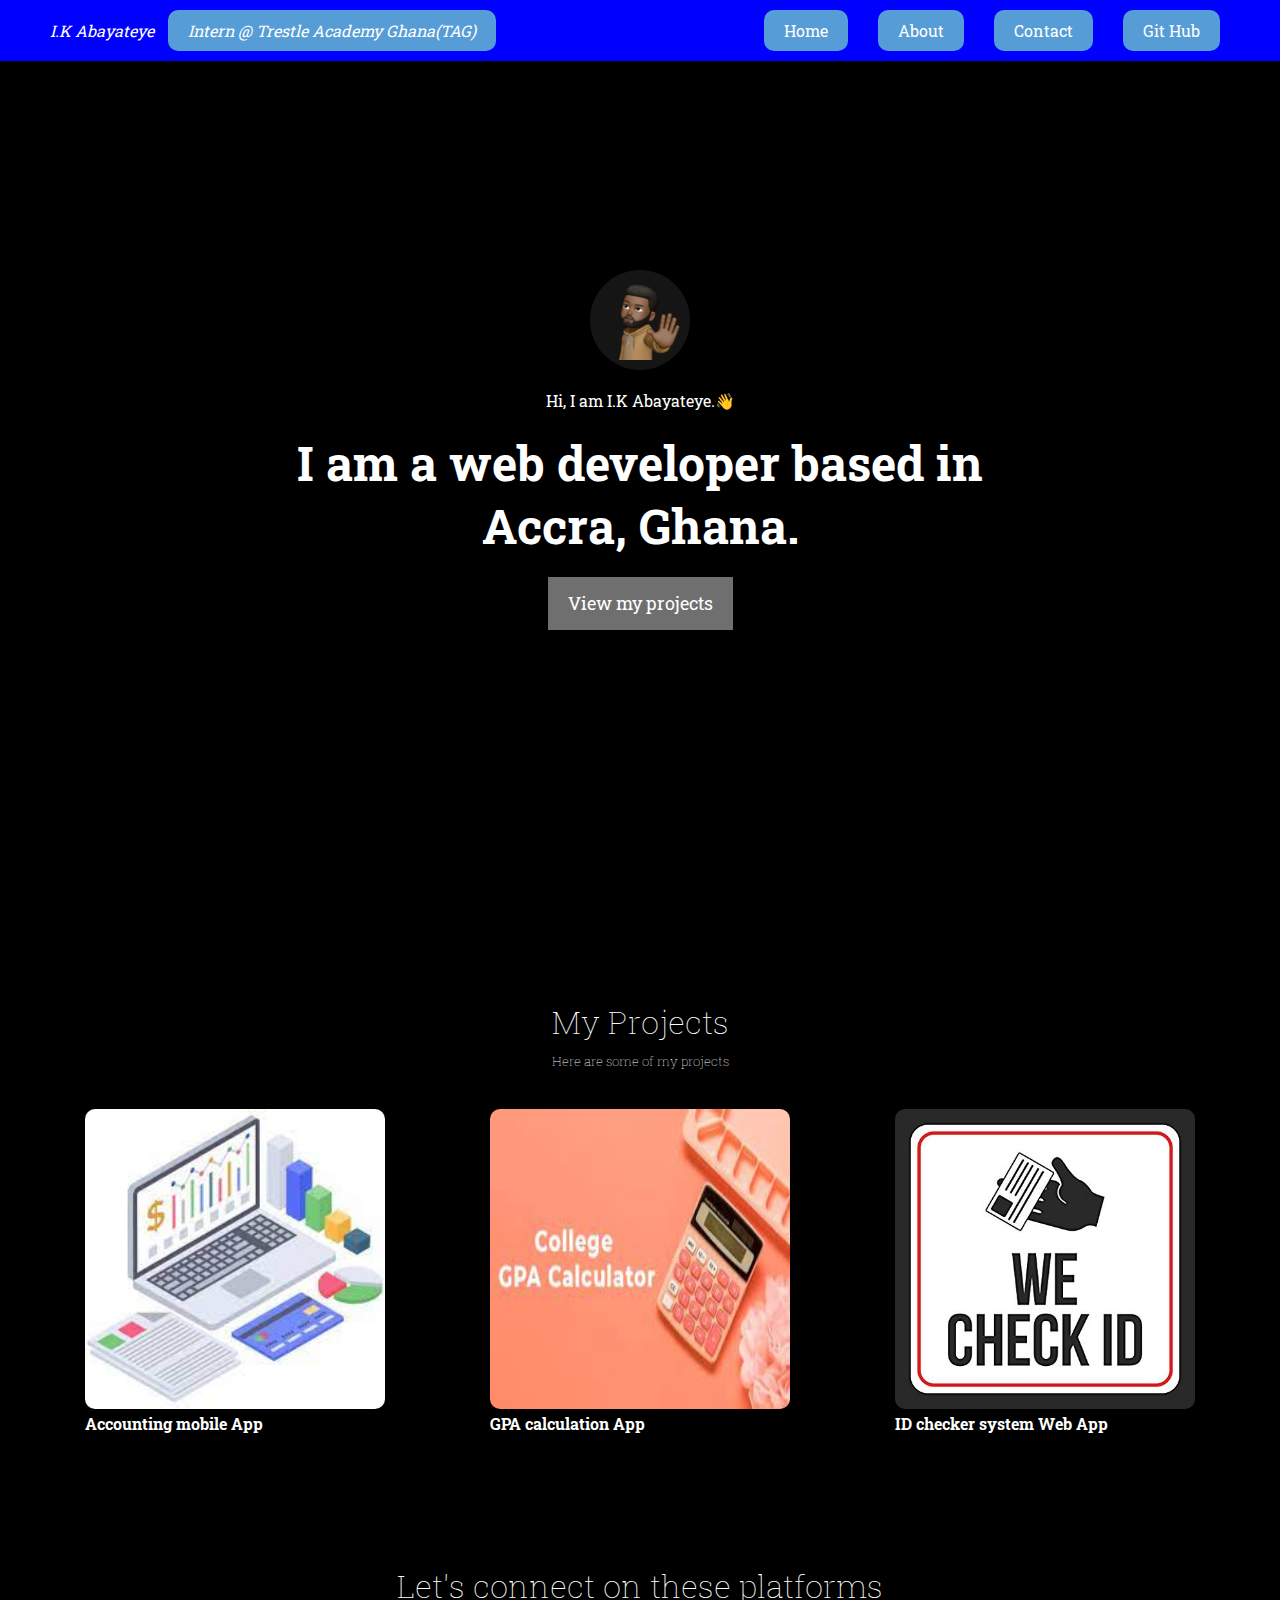
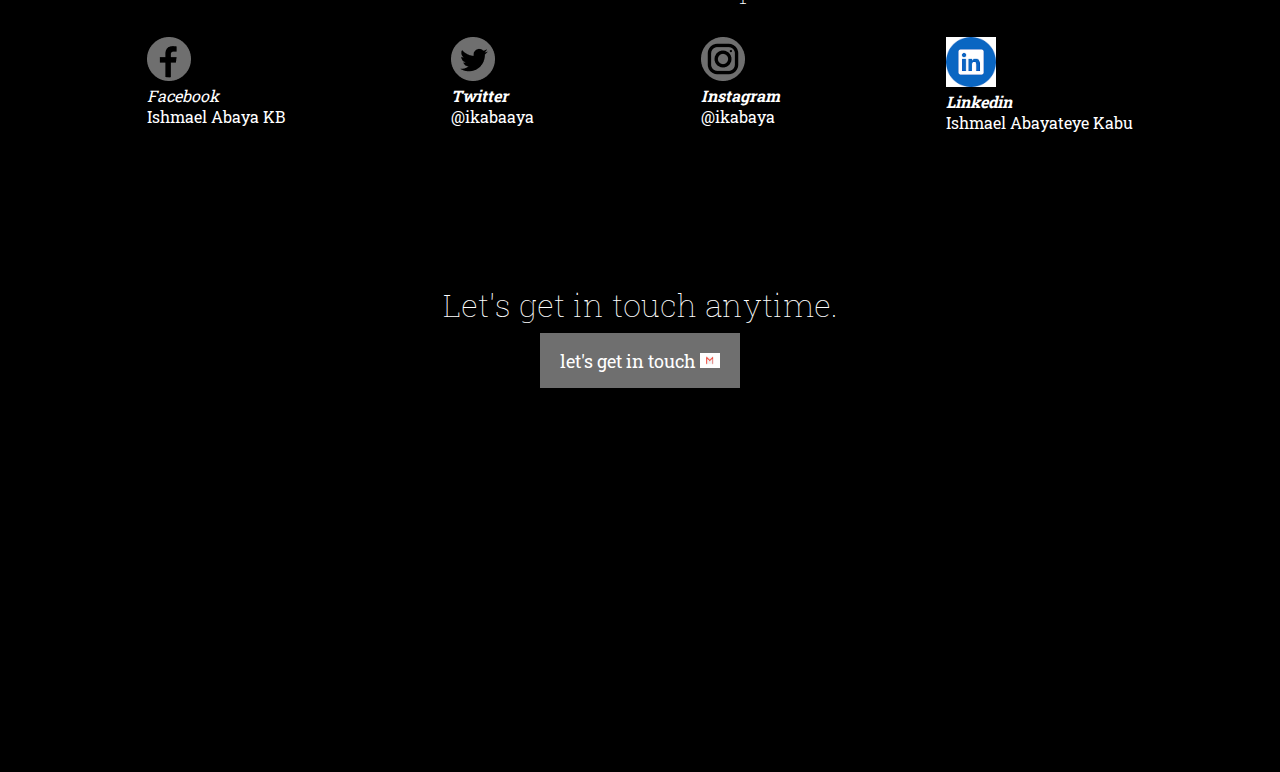
<file: index.html>
<!DOCTYPE html>
<html lang="en">
<head>
    <meta charset="UTF-8">
    <meta name="viewport" content="width=device-width,initial-scale=1" />
    <meta name="og:title" content="Ishmael Abayateye Kabu">
    <meta name="og:description" content="Trestle Academy Ghana(TAG) Changing Lives">
    <meta name="og:image" content="images/pro.jpg">
    <link rel="preconnect" href="https://fonts.googleapis.com">
    <link rel="preconnect" href="https://fonts.gstatic.com" crossorigin>
    <link href="https://fonts.googleapis.com/css2?family=Roboto+Slab:wght@400;700&display=swap" rel="stylesheet">
    <link rel="stylesheet" href="styles/styles.css">
    <title>Home| Ishmael</title>
</head>
<body>
    <header>
        <p><i>I.K Abayateye</i> 
            <a href="https://www.linkedin.com/company/trestle-academy-ghana/"><i>Intern @ Trestle Academy Ghana(TAG)</i></a>
        </p>
        <nav>
            <a href="index.html">Home</a>
            <a href="about.html">About</a>
            <a href="about.html">Contact</a>
            <a href="https://github.com/ABAYA12">Git Hub</a>

        </nav>
    </header>
    
    <section class="hero">
        <div class="hero-image">
            <img src="images/memoji.png" alt="Image of Ishmael Abayateye Kabu">
        </div>
        <p>Hi, I am I.K Abayateye.👋</p>
        <h2 class="h2">I am a web developer based in Accra, Ghana.</h2>
        <button>View my projects</button>
    </section>

    <!-- PROJECTS SECTION -->
    <section class="project-section">
        <h3 class="h3">My Projects</h3>
        <p class="section-description">Here are some of my projects</p>
        <div class="projects">
            <!-- Accounting mobile App -->
            <div class="accounting-project-image">
                <img src="images/accounting.jpeg" alt="Image of accounting project">
                <div class="accounting-project-description">
                    <h4>Accounting mobile App</h4>
                </div>
            </div>

            <!-- GPA calculation App -->
            <div class="gpa-project-image">
                <img src="images/gpa.jpeg" alt="Image of GPA project">
                <div class="gpa-project-description">
                    <h4>GPA calculation App</h4>
                </div>
            </div>

            <!-- ID checker Web App -->
            <div class="id-project-image">
                <img src="images/id.jpg" alt="Image of ID project">
                <div class="id-project-description">
                    <h4>ID checker system Web App</h4>
                </div>
            </div>
        </div>
    </section>

   <!-- SOCIAL MEDIA HANDLES -->
    <section class="role">
        <h3 class="h3">Let's connect on these platforms</h3>
        <div class="roles">

            <!-- FACEBOOK  -->
            <div class="facebook">
                <a href="https://www.facebook.com/ishmael.majaad.3">
                    <img src="images/facebook-logo.png" alt="facebook logo">
                </a>
                <div class="facebook-description">
                    <i><i></i>Facebook</i></h4>
                    <p>Ishmael Abaya KB</p>
                </div>
            </div>
            
            <!-- TWITTER -->
            <div class="twitter">
                <a href="https://twitter.com/ikabaaya">
                    <img src="images/twitter.png" alt="twitter logo">
                </a>
                <div class="twitter-description">
                    <h4><i>Twitter</i></h4>
                    <p>@ikabaaya</p>
                </div>
            </div>
             
            <!-- INSTAGRAM -->
            <div class="instagram">
                <a href="https://www.instagram.com/ik_abaya/">
                    <img src="images/instagram.png" alt="instagram logo">
                </a>
                <div class="instagram-description">
                    <h4><i>Instagram</i></h4>
                    <p>@ikabaya</p>
                </div>
            </div>

            <!-- linkedin -->
            <div class="linkedin">
                <a href="www.linkedin.com/in/ishmael-abayateye-kabu">
                    <img src="images/linkedin.png" alt="linkedin logo">
                </a>
                <div class="linkedin-description">
                    <h4><i>Linkedin</i></h4>
                    <p>Ishmael Abayateye Kabu</p>
                </div>
        </div>
    </section>

    <section class="message">
            <h3 class="h3">Let's get in touch anytime.</h3>
            <button class id="mail">let's get in touch
                <img src="images/mail.png" alt="gmail logo">
            </button>

    </section>
</body>
</html>
</file>
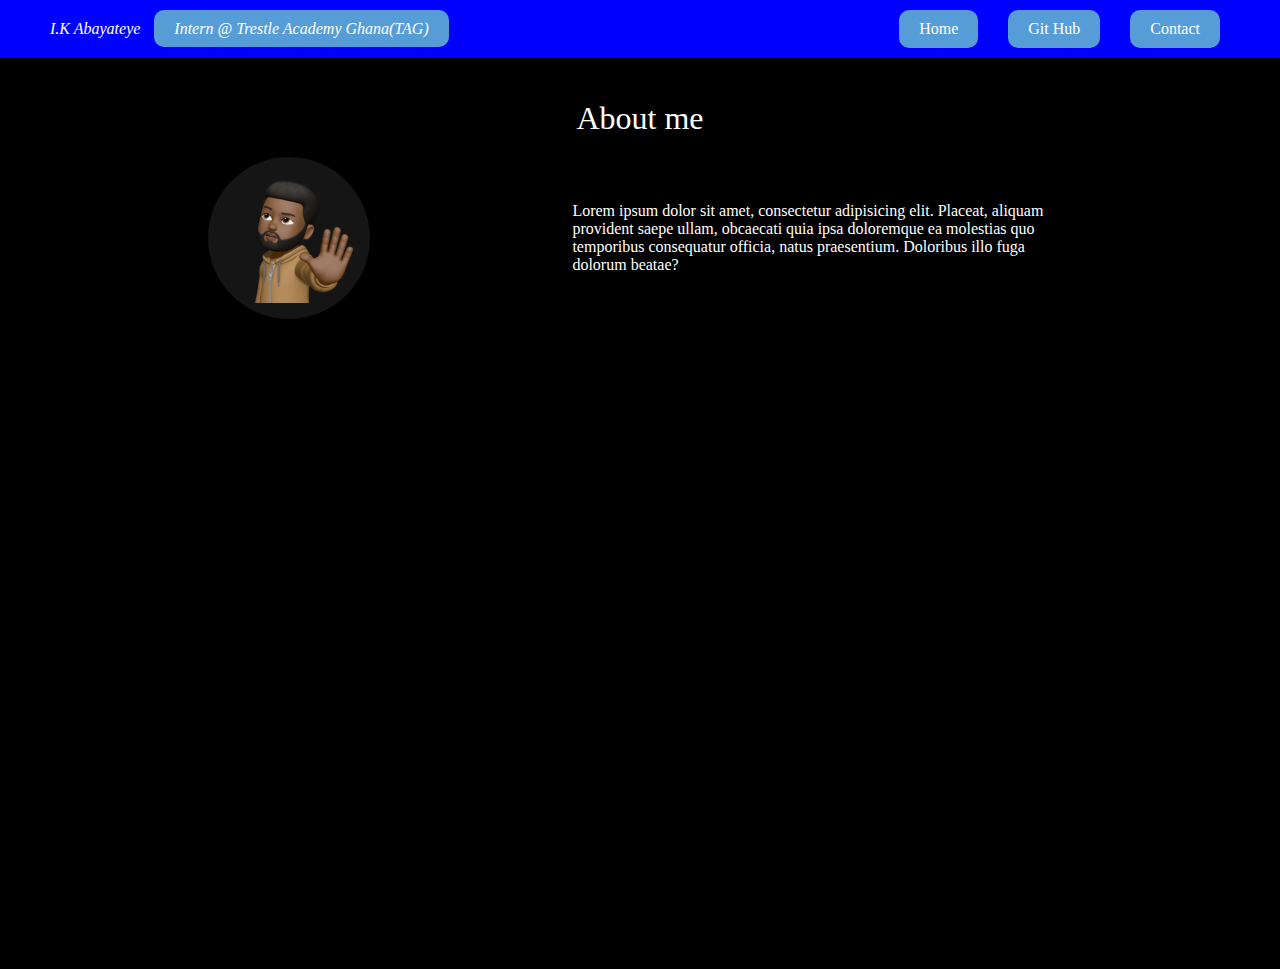
<file: about.html>
<!DOCTYPE html>
<html lang="en">
<head>
    <meta charset="UTF-8">
    <meta name="viewport" content="width=device-width, initial-scale=1.0">
    <link rel="stylesheet" href="styles/styles.css">
    <title>about page</title>
</head>
<body>
    <header>
        <p><i>I.K Abayateye</i>        
            <a href="https://www.linkedin.com/company/trestle-academy-ghana/"><i>Intern @ Trestle Academy Ghana(TAG)</a></i>
        </p>
        <nav>
            <a href="index.html">Home</a>
            <a href="https://github.com/ABAYA12">Git Hub</a>
            <a href="about.html">Contact</a>
        </nav>
    </header>

    <!-- ABOUT ME -->
    <div class="about-me">
        <h3 class="h3">About me</h3>
        <div class="about">
            <div class="about-image">
                <img src="images/memoji.png" alt="about me" />
            </div>
            <div class="about-paragraph">
                <p>
                    Lorem ipsum dolor sit amet, consectetur adipisicing elit. Placeat, aliquam provident saepe ullam, obcaecati quia ipsa doloremque ea molestias quo temporibus consequatur officia, natus praesentium. Doloribus illo fuga dolorum beatae?
                </p>
            </div>
        </div>
        
    </div>

</body>
</html>
</file>
<file: styles/styles.css>
html, body {
  color: white;
  background-color: black;
  font-family: 'Roboto Slab', serif;
}


* {
  margin: 0;
  padding: 0;
  box-sizing: border-box;
}


a {
  color: white;
  text-decoration: none;
  font-size: 1rem;
}

a:hover {
  color: rgb(0, 0, 255);
  background-color: white;
  opacity: 1.0;
  transform: scale(1);
  transition: transform 0.5s;
}


header {
  display: flex;
  justify-content: space-between;
  align-items: center;
  position: fixed;
  top: 0;
  width: 100%;
  background-color: blue;
  padding: 10px 50px;
}

header p {
  font-size: 1rem;
}

header a {
  font-size: 1rem;
  margin-left: 10px;
  margin-right: 10px;
  padding: 10px 20px;
  border-radius: 10px;
  background-color: #569cd6;
  color: white;
}

nav {
  display: flex;
  gap: 10px;
}


button {
  font-size: 1.1rem;
  background-color: #6f6f6f;
  color: white;
  padding: 15px 20px;
  cursor: pointer;
  border: 0;
  font-family: inherit;
}


button:hover {
  background-color: #4f4f4f;
  opacity: 1.0;
}



.h2 {
  width: 800px;
  font-size: 3rem;
  text-align: center;
}


.hero {
  display: flex;
  flex-direction: column;
  justify-content: center;
  align-items: center;
  height: 100vh;
  width: 100vw;
  gap: 20px;
}


.hero-image,
.about-image {
  width: 100px;
  height: 100px;
  border-radius: 100%;
  background-color: rgb(22, 21, 21);
}


.about-image {
  height: 162.29px;
  width: 162.29px;
  left: 321px;
  top: 224.9px;
}


.about-image img,
.hero-image img {
  width: 90%;
}


.h3,
.section-description {
  font-size: 2rem;
  text-align: center;
  font-weight: 100;
}

.h3 {
  margin-top: 100px;
}


.section-description {
  font-size: 0.8rem;
  font-weight: 0;
  margin: 10px 0;
}

.projects,
.roles {
  display: flex;
  flex-direction: row;
  justify-content: space-evenly;
  gap: 20px;
  padding: 30px 0;
}

.projects img {
  width: 300px;
  height: 300px;
  border-radius: 10px;
  box-shadow: 0 0 10px 0 rgba(0, 0, 0, 0.5);
}

.projects img:hover {
  transform: scale(1.3);
  transition: transform 0.5s;
}

.role {
  margin-bottom: 20px;
}

.about-me {
  margin-top: 10px;
  margin-bottom: 50%;
}

.about {
  display: flex;
  flex-direction: row;
  justify-content: space-evenly;
  align-items: center;
  gap: 5px;
  margin: 10px;
  padding: 10px 0;
}

.about-paragraph {
  display: flex;
  flex-direction: column;
  align-items: center;
  width: 500px;
}

.role img:hover {
  transform: scale(1.3);
  transition: transform 0.5s;
  color: rgb(20, 33, 221);
}


.linkedin img {
  width: 50px;
  height: 50px;

}


.message {
    display: flex;
    flex-direction: column;
    justify-content: center;
    align-items: center;
    margin-top: 10px;
    margin-bottom: 30%;
  
}


#mail img {
    width: 20px;
    height: 20px;
    padding-top: 5px;
}

#mail {
  margin-top: 7px;
}
</file>
